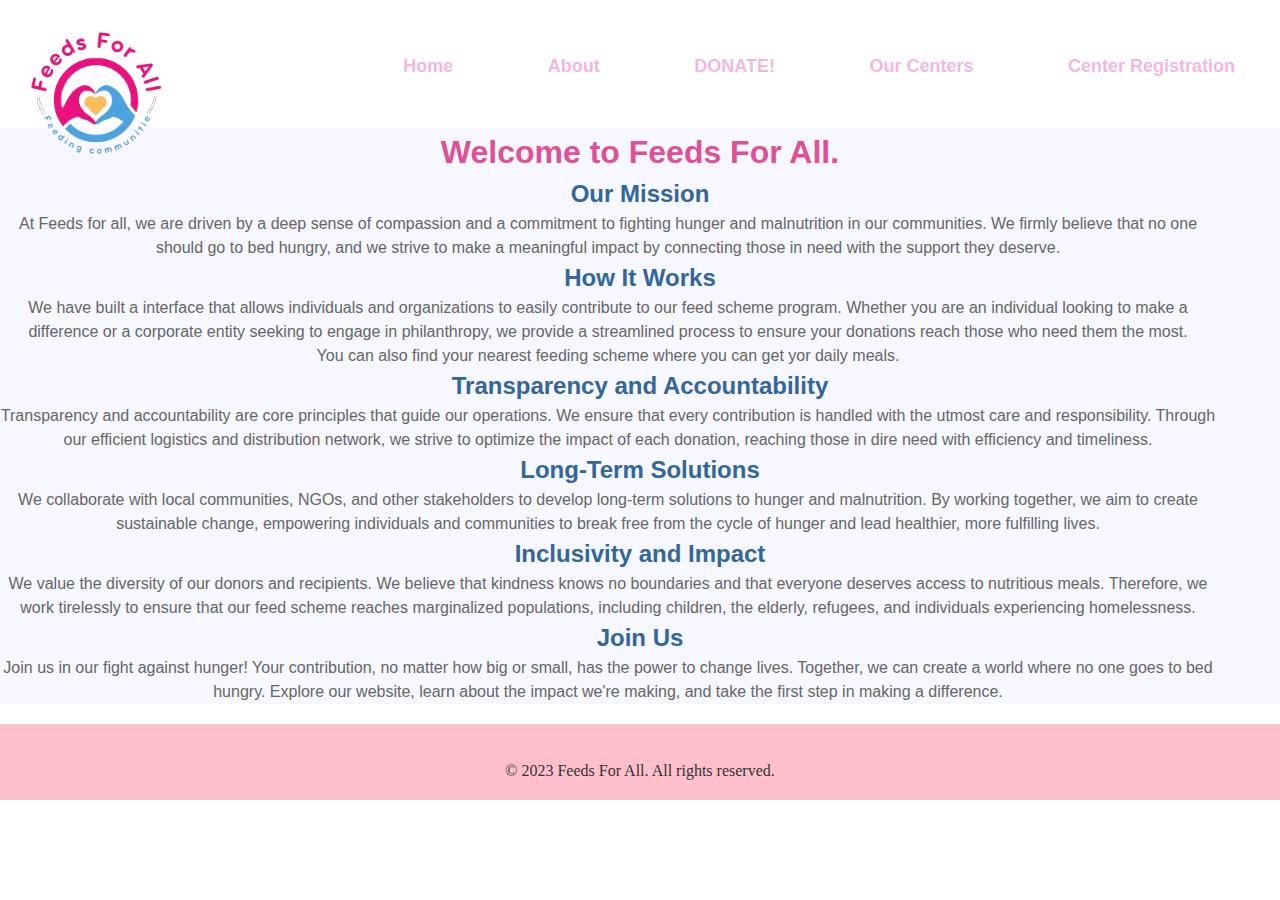
<file: about.html>
<html lang="en">
<head>
    <meta charset="UTF-8">
    <meta http-equiv="X-UA-Compatible" content="IE=edge">
    <meta name="viewport" content="width=device-width, initial-scale=1.0">
    <title>About Your daily meals.</title>
    <link rel="stylesheet" href="CSS/about.css">
    <link rel="stylesheet" href="CSS/main.css">
</head>
<body>
    <header>
		<div class="nav">
			<input type="checkbox" id="nav-check">
			<div class="nav-header">
			  <div class="logo">
          <a href="index.html"> <img src="images/logoimg.png" alt="Logo"></a>
		    </div>
			</div>
			<div class="nav-btn">
			  <label for="nav-check">
				<span></span>
				<span></span>
				<span></span>
			  </label>
			</div>
			<div class="nav-links">
			  
				<a href="index.html">Home</a>
				<a href="about.html">About</a>
				<a href="donation.html">DONATE!</a>
				<a href="ourcenters.html">Our Centers</a>
				<a href="registration_form.html"> Center Registration</a>
			</div>
		  </div>
	</header> 
  <main>
    <h1>Welcome to Feeds For All.</h1>
    <section>
      <h2>Our Mission</h2>
      <p>At Feeds for all, we are driven by a deep sense of compassion and a commitment to fighting hunger and malnutrition in our communities. We firmly believe that no one should go to bed hungry, and we strive to make a meaningful impact by connecting those in need with the support they deserve.</p>
    </section>

    <section>
      <h2>How It Works</h2>
      <p>We have built a interface that allows individuals and organizations to easily contribute to our feed scheme program. Whether you are an individual looking to make a difference or a corporate entity seeking to engage in philanthropy, we provide a streamlined process to ensure your donations reach those who need them the most. 
        <br> You can also find your nearest feeding scheme where you can get yor daily meals.
      </p>
    </section>

    <section>
      <h2>Transparency and Accountability</h2>
      <p>Transparency and accountability are core principles that guide our operations. We ensure that every contribution is handled with the utmost care and responsibility. Through our efficient logistics and distribution network, we strive to optimize the impact of each donation, reaching those in dire need with efficiency and timeliness.</p>
    </section>

    <section>
      <h2>Long-Term Solutions</h2>
      <p>We collaborate with local communities, NGOs, and other stakeholders to develop long-term solutions to hunger and malnutrition. By working together, we aim to create sustainable change, empowering individuals and communities to break free from the cycle of hunger and lead healthier, more fulfilling lives.</p>
    </section>

    <section>
      <h2>Inclusivity and Impact</h2>
      <p>We value the diversity of our donors and recipients. We believe that kindness knows no boundaries and that everyone deserves access to nutritious meals. Therefore, we work tirelessly to ensure that our feed scheme reaches marginalized populations, including children, the elderly, refugees, and individuals experiencing homelessness.</p>
    </section>

    <section>
      <h2>Join Us</h2>
      <p>Join us in our fight against hunger! Your contribution, no matter how big or small, has the power to change lives. Together, we can create a world where no one goes to bed hungry. Explore our website, learn about the impact we're making, and take the first step in making a difference.</p>
    </section>
  </main> 
  <footer>
		<div class="footer-icons">
		  <a href="tel:+278907570976"><i class="fas fa-phone"></i></a>
		  <a href="mailto:communalfeeds@.com"><i class="fas fa-envelope"></i></a>
		  <p>&copy; 2023 Feeds For All. All rights reserved.</p>

		</div>
	  </footer>
</body>
</html>
</file>
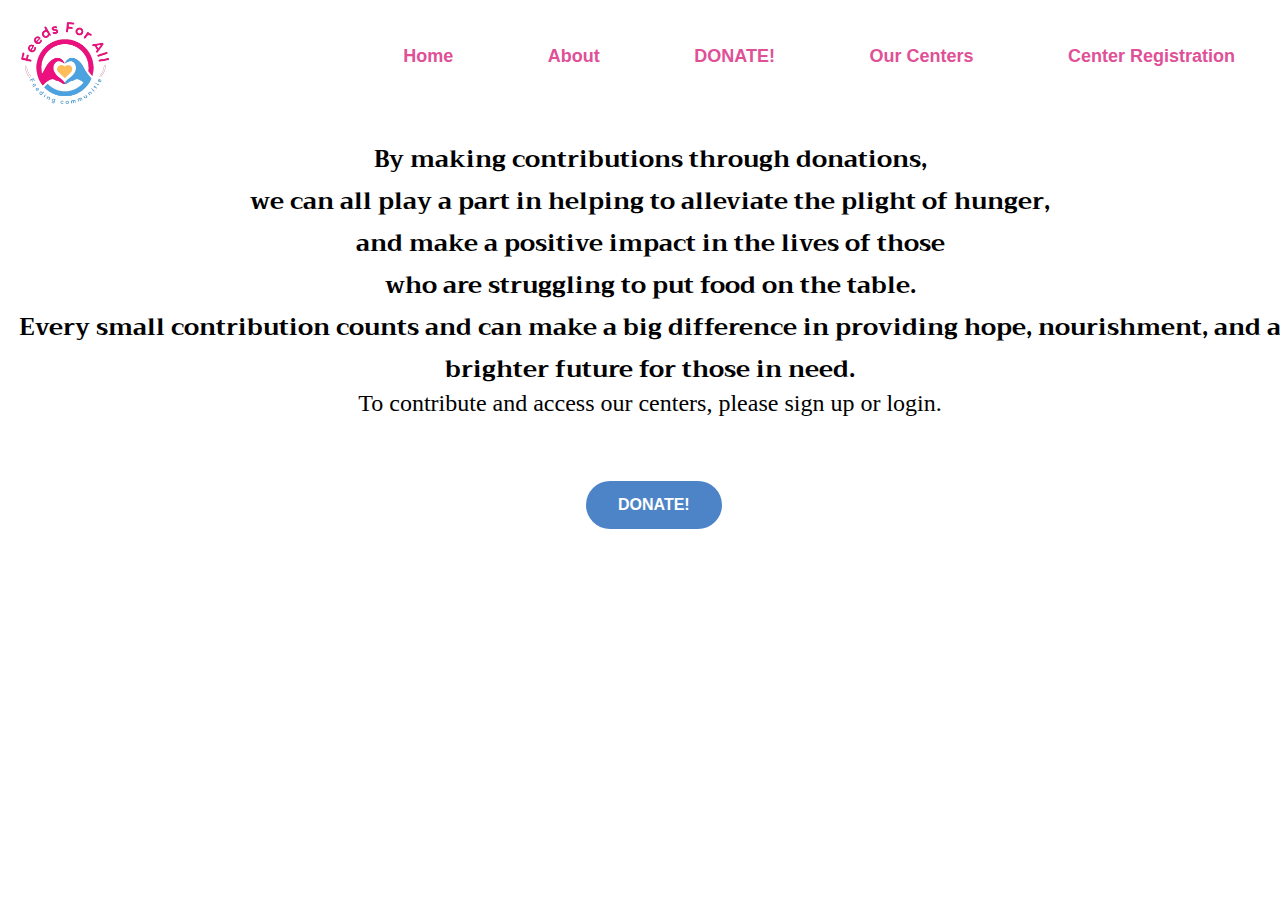
<file: donation.html>
<!DOCTYPE html>
  <html lang="en">
  <head>
	<meta charset="UTF-8">
	<meta http-equiv="X-UA-Compatible" content="IE=edge">
	<meta name="viewport" content="width=device-width, initial-scale=1.0">
	<title>Donations.</title>
	<link rel="stylesheet" href="CSS/donation.css">
	<link rel="stylesheet" href="https://fonts.googleapis.com/css?family=Trirong">

  </head>
  <body>
	<header>
		<div class="nav">
			<input type="checkbox" id="nav-check">
			<div class="nav-header">
			  <div class="logo">
				<a href="index.html"> <img src="images/logoimg.png" alt="Logo"></a>
		    </div>
			</div>
			<div class="nav-btn">
			  <label for="nav-check">
				<span></span>
				<span></span>
				<span></span>
			  </label>
			</div>
			<div class="nav-links">
			  
				<a href="index.html">Home</a>
				<a href="about.html">About</a>
				<a href="donation.html">DONATE!</a>
				<a href="ourcenters.html">Our Centers</a>
				<a href="registration_form.html"> Center Registration</a>
			</div>
		  </div>
	</header>   
	<div class="contribution">
        <h1> By making contributions through donations, <br>
			 we can all play a part in helping to alleviate the plight of hunger, <br> and make a positive impact in the lives of those <br>
			 who are struggling to put food on the table. <br> Every small contribution counts and can make a big difference in providing hope,
			  nourishment, and a brighter future for those in need.</h1>
		<p>To contribute and access our centers, please sign up or login. </p>
		<button onclick="goToPage()">DONATE!</button>
    </div>
	<script src="Script/donation.js"></script>
	</body>
	</html>
</file>
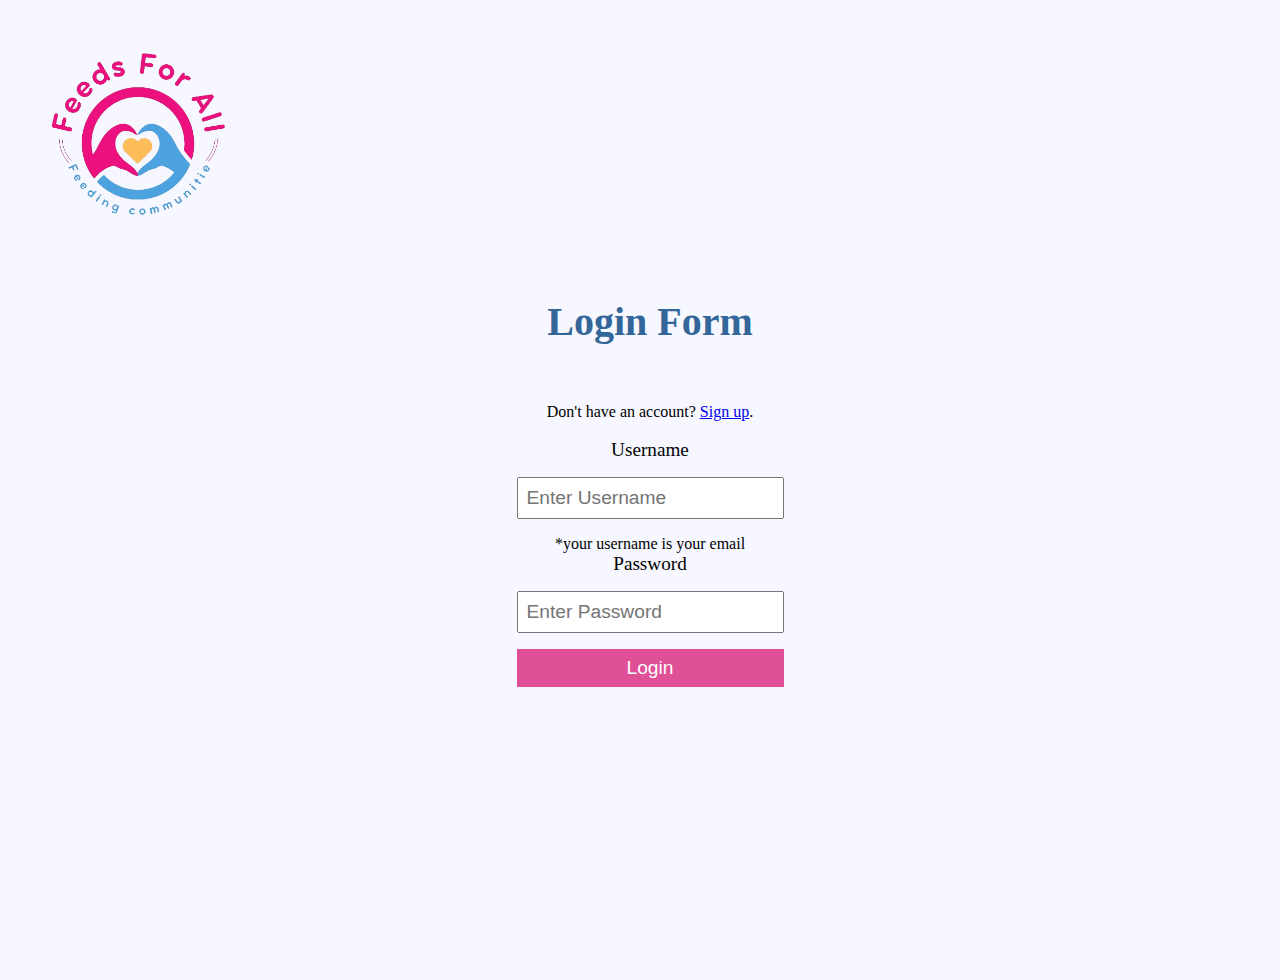
<file: login.html>
<!DOCTYPE html>
<html lang="en">
<head>
    <meta charset="UTF-8">
    <meta name="viewport" content="width=device-width, initial-scale=1.0">
    <title>Login.</title>
   
    <link rel="stylesheet" href="CSS/login.css">
  </head>
  <body>
    <a href="index.html"> <img src="images/logoimg.png" alt="Logo"></a>
    <div class="container">
      <h1>Login Form</h1>
      <form>
    <p>Don't have an account? <a href="signup.html">Sign up</a>.</p><br>
        <label for="username">Username</label>
        <input type="text" id="username" name="username" placeholder="Enter Username" required>
        <p>*your username is your email <address></address></p>
        <label for="password">Password</label>
        <input type="password" id="password" name="password" placeholder="Enter Password" required>
        <button type="submit" id="submit">Login</button>
      </form>
    </div>
    <script src="Script/login.js"></script>
  </body>
</html>
</file>
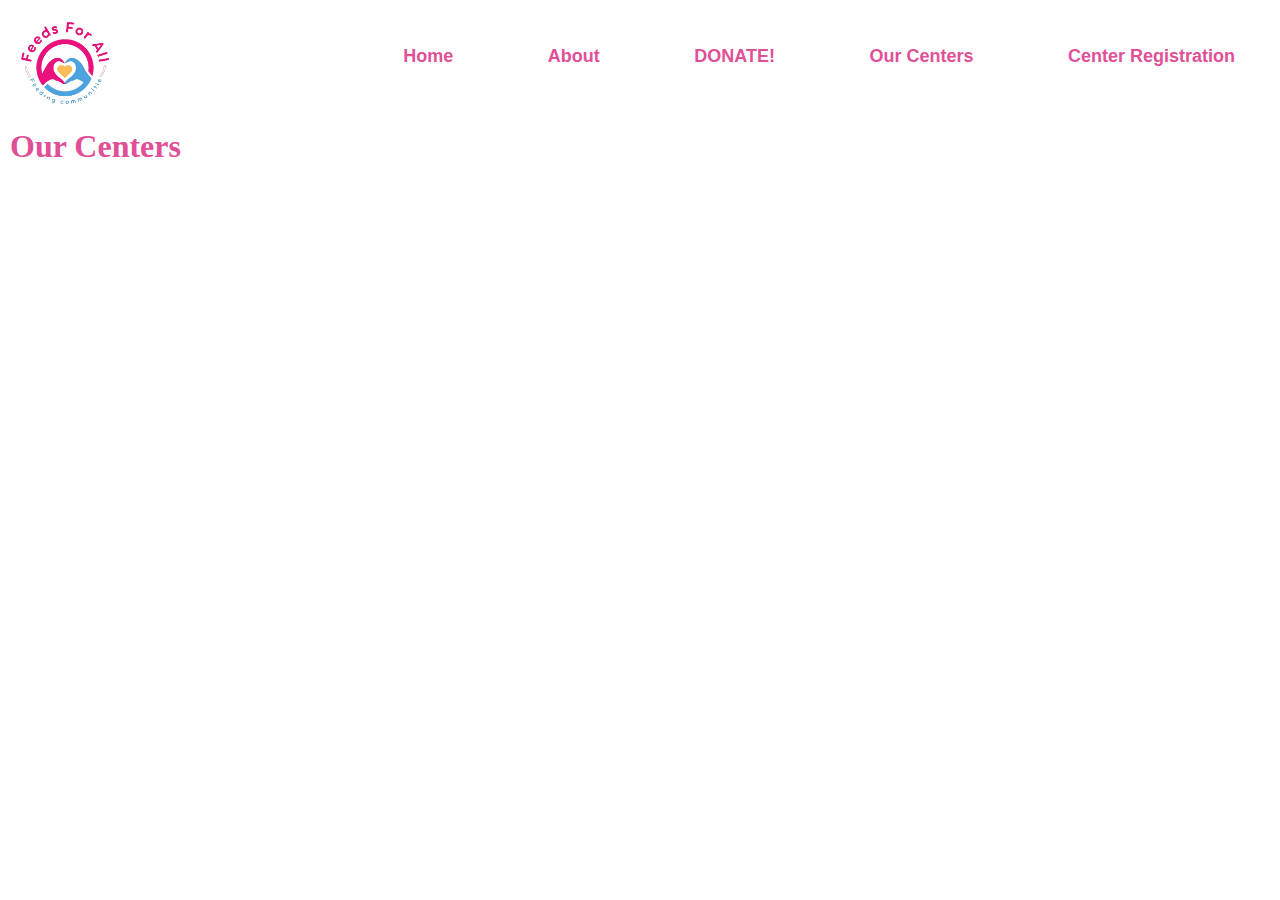
<file: our_centers.html>
<!DOCTYPE html>
  <html lang="en">
  <head>
	<meta charset="UTF-8">
	<meta http-equiv="X-UA-Compatible" content="IE=edge">
	<meta name="viewport" content="width=device-width, initial-scale=1.0">
	<title>Our Centers.</title>
	<link rel="stylesheet" href="CSS/our_centers.css">
	<link rel="stylesheet" href="https://fonts.googleapis.com/css?family=Trirong">
	<link rel="stylesheet" href="https://cdnjs.cloudflare.com/ajax/libs/font-awesome/5.15.3/css/all.min.css" />

  </head>
  <body>
	<header>
		<div class="nav">
			<input type="checkbox" id="nav-check">
			<div class="nav-header">
			  <div class="logo">
				<a href="index.html"> <img src="images/logoimg.png" alt="Logo"></a>
		    </div>
			</div>
			<div class="nav-btn">
			  <label for="nav-check">
				<span></span>
				<span></span>
				<span></span>
			  </label>
			</div>
			<div class="nav-links">
			  
				<a href="index.html">Home</a>
				<a href="about.html">About</a>
				<a href="donation.html">DONATE!</a>
				<a href="ourcenters.html">Our Centers</a>
				<a href="registration_form.html"> Center Registration</a>
			</div>
		  </div>
	</header>    
<body>
  <h1>Our Centers</h1>
  <div id="centers"></div>
  <script src="Script/our_centers.js"></script>
</body>
</html>
</file>
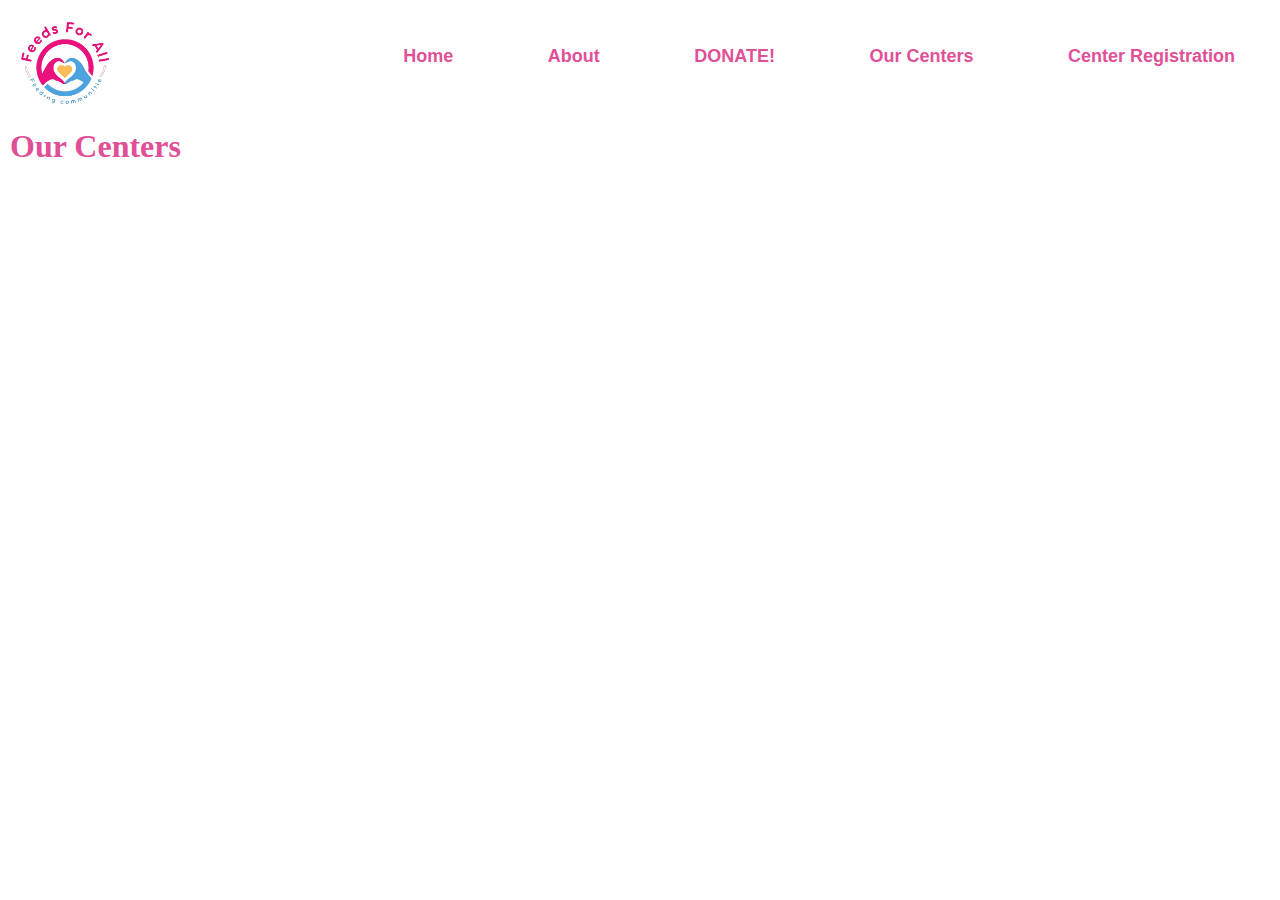
<file: ourcenters.html>
<!DOCTYPE html>
  <html lang="en">
  <head>
	<meta charset="UTF-8">
	<meta http-equiv="X-UA-Compatible" content="IE=edge">
	<meta name="viewport" content="width=device-width, initial-scale=1.0">
	<title>Our Centers.</title>
	<link rel="stylesheet" href="CSS/our_centers.css">
	<link rel="stylesheet" href="https://fonts.googleapis.com/css?family=Trirong">
	<link rel="stylesheet" href="https://cdnjs.cloudflare.com/ajax/libs/font-awesome/5.15.3/css/all.min.css" />

  </head>
  <body>
	<header>
		<div class="nav">
			<input type="checkbox" id="nav-check">
			<div class="nav-header">
			  <div class="logo">
				<a href="index.html"> <img src="images/logoimg.png" alt="Logo"></a>
		    </div>
			</div>
			<div class="nav-btn">
			  <label for="nav-check">
				<span></span>
				<span></span>
				<span></span>
			  </label>
			</div>
			<div class="nav-links">
			  
				<a href="index.html">Home</a>
				<a href="about.html">About</a>
				<a href="donation.html">DONATE!</a>
				<a href="ourcenters.html">Our Centers</a>
				<a href="registration_form.html"> Center Registration</a>
			</div>
		  </div>
	</header>   
<body>
  <h1>Our Centers</h1>
  <div id="centers"></div>
  <script src="Script/ourcenters.js"></script>
</body>
</html>
</file>
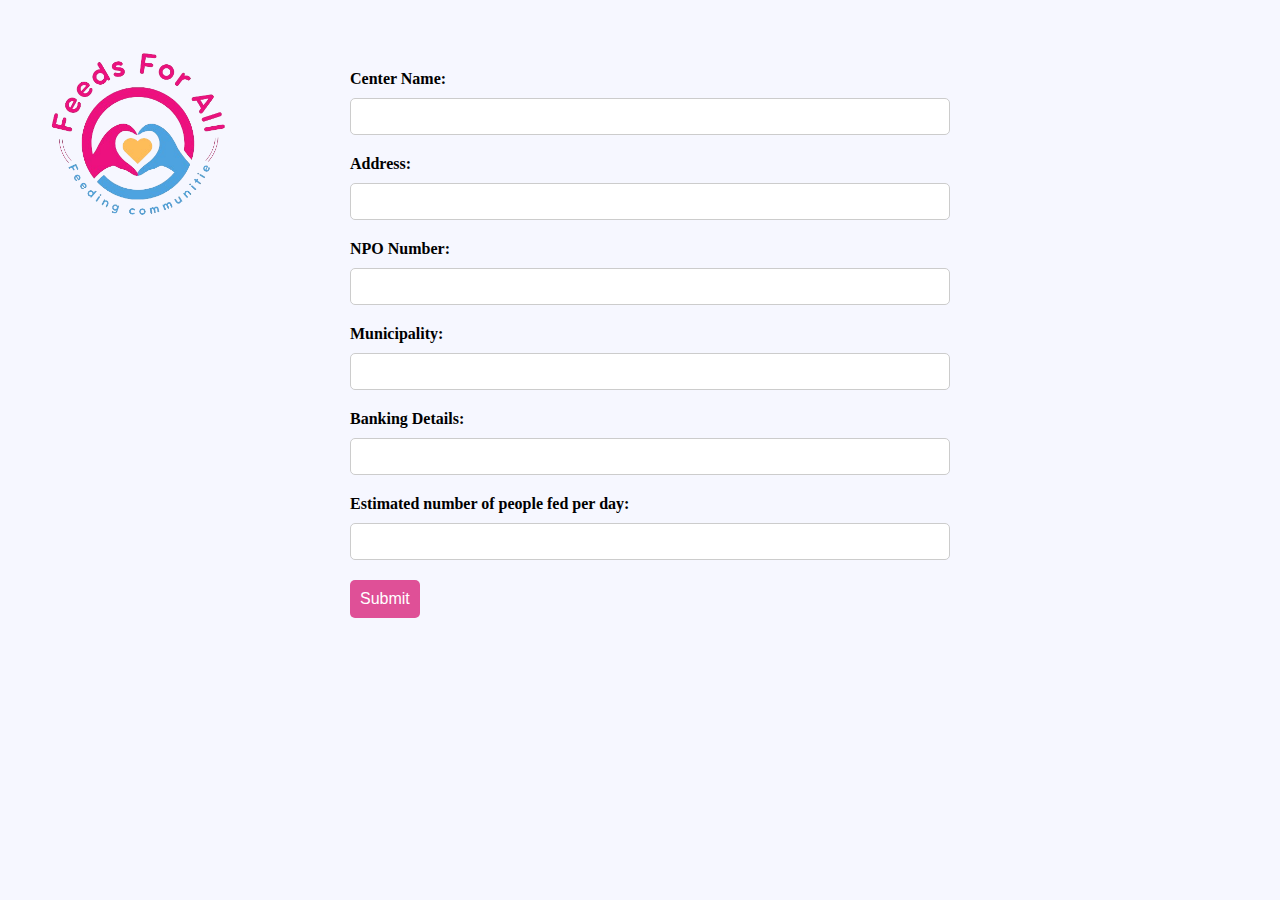
<file: registration_form.html>
<!DOCTYPE html>
  <html lang="en">
  <head>
	<meta charset="UTF-8">
	<meta http-equiv="X-UA-Compatible" content="IE=edge">
	<meta name="viewport" content="width=device-width, initial-scale=1.0">
	<title>Registration.</title>
	<link rel="stylesheet" href="CSS/registration.css">
	<link rel="stylesheet" href="https://fonts.googleapis.com/css?family=Trirong">

  </head>
  <body>
	<a href="index.html"> <img src="images/logoimg.png" alt="Logo"></a>

	
	<form id="registration-form">
		<label for="center-name">Center Name:</label>
		<input type="text" id="center-name" name="center-name" required>

		<label for="address">Address:</label>
		<input type="text" id="address" name="address" required>

		<label for="npo-number">NPO Number:</label>
		<input type="text" id="npo-number" name="npo-number" required>

		<label for="municipality">Municipality:</label>
		<input type="text" id="municipality" name="municipality" required>

		<label for="banking-details">Banking Details:</label>
		<input type="text" id="banking-details" name="banking-details" required>

		<label for="people-fed">Estimated number of people fed per day:</label>
		<input type="number" id="people-fed" name="people-fed" required>

		<button type="submit">Submit</button>
	</form>
	
	<script src="Script/registration.js"></script>
	<script src="Script/regforn.js"></script>
</body>
</html>
</file>
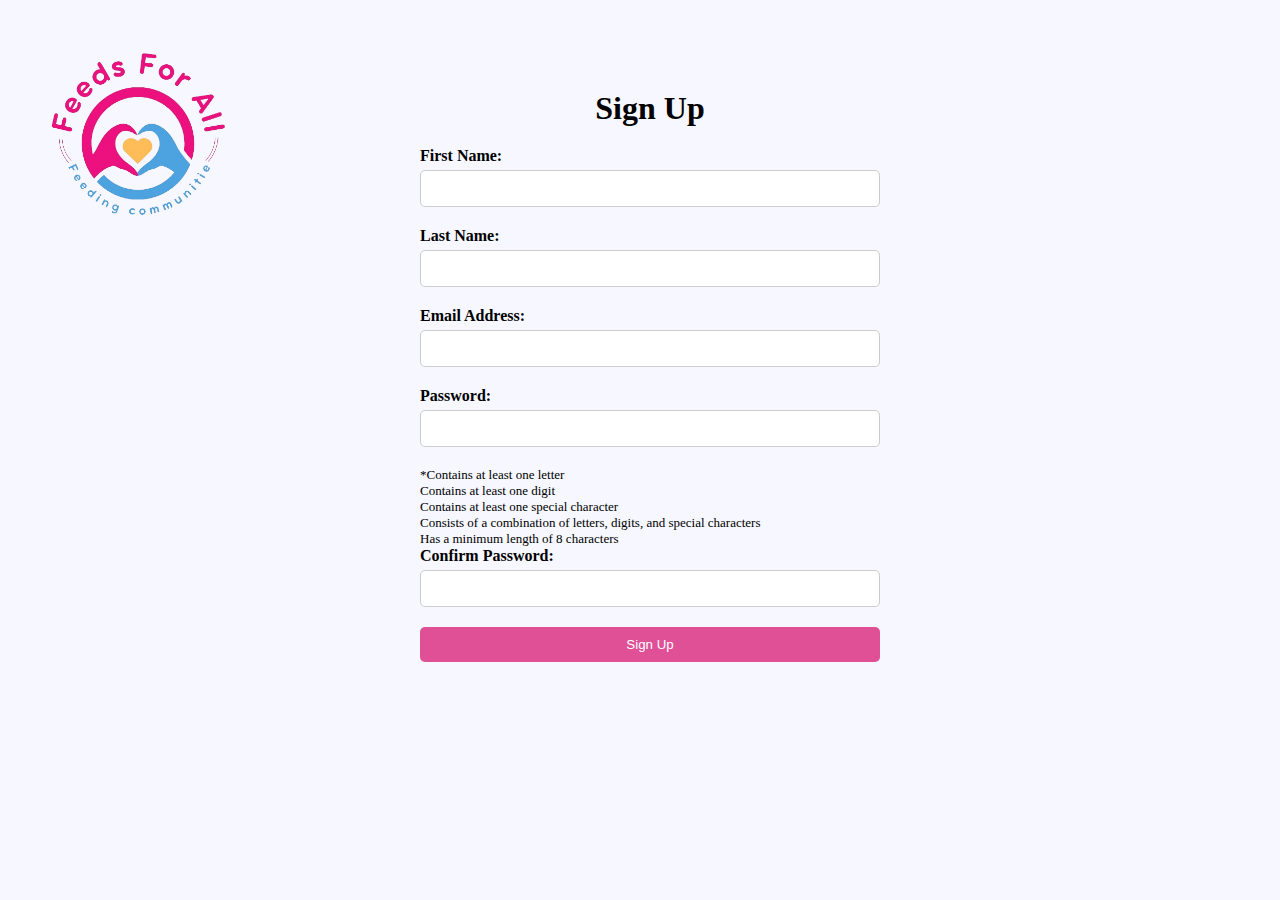
<file: signup.html>
<!DOCTYPE html>
<html lang="en">
<head>
    <meta charset="UTF-8">
    <meta http-equiv="X-UA-Compatible" content="IE=edge">
    <meta name="viewport" content="width=device-width, initial-scale=1.0">
    <title>Sign Up</title>
    <link rel="stylesheet" href="CSS/signup.css">
</head>
<body>
	
    <a href="index.html"> <img src="images/logoimg.png" alt="Logo"></a>
	
    
	<div class="container">
		<h1>Sign Up</h1>
		<form>
			<label for="fname">First Name:</label>
			<input type="text" id="fname" name="fname" required>
			<label for="lname">Last Name:</label>
			<input type="text" id="lname" name="lname" required>
			<label for="email">Email Address:</label>
			<input type="email" id="email" name="email" required>
			<label for="password">Password:</label>
			<input type="password" id="password" name="password" required>
			<p>*Contains at least one letter <br>
				Contains at least one digit <br>
				Contains at least one special character <br>
				Consists of a combination of letters, digits, and special characters <br>
				Has a minimum length of 8 characters</p>
			<label for="confirm-password">Confirm Password:</label>
			<input type="password" id="confirm-password" name="confirm-password" required>
			<button type="submit" id="submit-btn">Sign Up</button>
		</form>
	</div>
	<script src="Script/signup.js"></script>
</body>
</html>
</file>
<file: CSS/about.css>
* {
	margin: 0;
	padding: 0;
	box-sizing: border-box;
}
body{
    background-color: rgb(255, 255, 255);
	margin: 10px;
	width: 100%;
	overflow-x: hidden;
}
header {
    background-color: white;
    position: fixed;
    width: 100%;
    height: auto;
    top: 0;
    left: 0;
}
.nav > .nav-header {
	display: inline;
	
  }
  
  .nav > .nav-header > .nav-title {
	display: inline-block;
	font-size: 22px;
	color: rgb(223, 80, 151);
	padding: 10px 10px 10px 10px;
  }
  
  .nav > .nav-btn {
	display: none;
  }
  
  .nav > .nav-links {
	display: inline;
	float: right;
	font-size: 18px;
	padding-top: 2%;
  }
  
  .nav > .nav-links > a {
	display: inline-block;
	padding: 20px 15px 13px 15px;
	text-decoration: none;
	color: rgb(223, 80, 151);
	margin-inline: 30px;
	font-weight: 600;
	font-family: 'Gill Sans', 'Gill Sans MT', Calibri, 'Trebuchet MS', sans-serif;
  }
  
  .nav > .nav-links > a:hover {
	/* background-color: rgb(219, 216, 216); */
	color: rgb(8, 2, 2);
  }
  
  .nav > #nav-check {
	display: none;
  }
  
  @media (max-width:600px) {
	.nav > .nav-btn {
	  display: inline-block;
	  position: absolute;
	  right: 5px;
	  top: 15px;
	}
	.nav > .nav-btn > label {
	  display: inline-block;
	  width: 50px;
	  height: 50px;
	  padding: 13px;
	}
	.nav > .nav-btn > label:hover,.nav  #nav-check:checked ~ .nav-btn > label {
	  background-color: white;
	}
	.nav > .nav-btn > label > span {
	  display: block;
	  width: 25px;
	  height: 10px;
	  border-top: 2px solid #eee;
	}
	.nav > .nav-links {
	  /* position: relative; */
	  display: block;
	  width: 100%;
	  background-color: rgb(255, 255, 255);
	  height: 0px;
	  transition: all 0.3s ease-in;
	  overflow-y: hidden;
	  top: 50px;
	  left: 0px;
	}
	.nav > .nav-links > a {
		display: block;
		/* width: 100%; */
		text-decoration: none; /* removes underline decoration */
	  }
	  
	.nav > #nav-check:not(:checked) ~ .nav-links {
	  height: 0px;
	}
	.nav> #nav-check:checked ~ .nav-links {
	  height: calc(100vh - 50px);
	  overflow-y: auto;
	}
  }
  .logo img {
    height: 130px;
    float: left;
  }

  main {
    max-width: 100%;
    margin-top: 10%;
    text-align: center;
    font-family: Arial, sans-serif;
    line-height: 1.5;
    background-color: #F6F7FF;

  }
  
  h1 {
    color: rgb(223, 80, 151);
    margin: 0;
  }
  
  h2 {
    color: #336699;
  }
  p {
    color: #666;
    margin-right: 5%;
  }
</file>
<file: CSS/main.css>
* {
	margin: 0;
	padding: 0;
	box-sizing: border-box;
}
body {
    margin: 0;
    padding: 0;
    box-sizing: border-box;
    background-color: rgb(255, 255, 255);
    width: 100%;
    overflow-x: hidden;
}

header {
    position: fixed;
    top: 0;
    width: 100%;
    background-color: transparent;
    transition: background-color 0.5s ease;
	z-index: 2;
}
.line-1 {
    z-index: 3;
    position: relative; 
    height: 1px; 
    border: none;
    border-top: 2px solid  rgb(223, 80, 151); 
	margin-top: 140px;
	margin-right: 50px;
	margin-left: 80px;
}

.nav-scrolled {
    background-color: white !important; 
}
.nav > .nav-header {
	display: inline;
	z-index: 3;
  }
  
  .nav > .nav-header > .nav-title {
	display: inline-block;
	font-size: 25px;
	color: rgb(223, 80, 151);
	padding: 10px 10px 10px 10px;
  }
  
  .nav > .nav-btn {
	display: none;
  }
  
  .nav > .nav-links {
	display: inline;
	float: right;
	font-size: 18px;
	padding-top: 2%;
  }
  
  .nav > .nav-links > a {
	display: inline-block;
	padding: 30px 15px 13px 15px;
	text-decoration: none;
	color: rgb(243, 182, 225);
	margin-inline: 30px;
	font-weight: 900;
	font-family: 'Gill Sans', 'Gill Sans MT', Calibri, 'Trebuchet MS', sans-serif;
  }
  
  .nav > .nav-links > a:hover {
	color: rgb(223, 80, 151);
  }
  
  .nav > #nav-check {
	display: none;
  }
  
  @media (max-width:600px) {
	.nav > .nav-btn {
	  display: inline-block;
	  position: absolute;
	  right: 5px;
	  top: 15px;
	}
	.nav > .nav-btn > label {
	  display: inline-block;
	  width: 50px;
	  height: 50px;
	  padding: 13px;
	}
	.nav > .nav-btn > label:hover,.nav  #nav-check:checked ~ .nav-btn > label {
	  background-color: white;
	}
	.nav > .nav-btn > label > span {
	  display: block;
	  width: 25px;
	  height: 10px;
	  border-top: 2px solid #eee;
	}
	.nav > .nav-links {
	  /* position: relative; */
	  display: block;
	  width: 100%;
	  background-color: rgb(255, 255, 255);
	  height: 0px;
	  transition: all 0.3s ease-in;
	  overflow-y: hidden;
	  top: 50px;
	  left: 0px;
	}
	.nav > .nav-links > a {
		display: block;
		text-decoration: none; 
	  }
	  
	.nav > #nav-check:not(:checked) ~ .nav-links {
	  height: 0px;
	}
	.nav> #nav-check:checked ~ .nav-links {
	  height: calc(100vh - 50px);
	  overflow-y: auto;
	}
  }
  .logo img {
    height: 15%;
    float: left;
	width: 15%;
  }
.hero-section {
    height: 100vh;
    background-image: url(https://images.squarespace-cdn.com/content/v1/578e1258c534a550d7ebfdd5/1522573446572-G7AE1Y7HA7PFB9HSCJ45/DSC_0375.jpg?format=2500w);
    background-size: cover;
    background-position: center;
	/* opacity: 0.8;
	background-color: whitesmoke; */
    position: relative;
}

.hero-overlay {
    content: "";
    position: absolute;
    top: 0;
    right: 0;
    bottom: 0;
    left: 0;
    background: rgba(65, 51, 51, 0.6); 
	backdrop-filter: blur(0.2px);
    z-index: 1;
}

.phrase {
    color: rgb(223, 80, 151);
    font-family: "Trirong", serif;
    font-size: 1.5rem;
    line-height: 1.5;
    font-weight: bolder;
    position: absolute;
    top: 60%;
    left: 50%;
    transform: translate(-50%, -50%);
    text-align: center;
	z-index: 1;
}

.phrase::before {
    content: "";
    position: absolute;
    top: 0;
    right: 0;
    bottom: 0;
    left: 0;
	border-radius: 8px;
    /* background: rgba(255, 255, 255, 0.02);
    backdrop-filter: blur(10px); */
    z-index: -1;
}
@media screen and (max-width: 700px) {
	.background-image {
		background-size: 70% 60%;
		padding-top: 70%;
		padding-bottom: 10px;
	}

	.phrase {
		font-size: 0.7rem;
		padding: 1.0rem;
		max-width: 63%;
		margin-top: 0.1rem;
	}
}

.line-2{
	margin: 2% 20% 0 20%;
	border-top: 2px solid  rgb(223, 80, 151);	
	width: 50%;
}
.donate {
	text-align: center;
	font-family: "Trirong", serif;
    font-size: 1.3rem;
	color: blue;
}
.donate a {
	text-decoration: none;
	
}
  button {
	background-color: rgb(179, 80, 154); 
	border: 5px; 
	color: white;
	border-radius: 10px;
	padding: 9px;
	text-align: center;
	text-decoration: none;
	display: inline-block;
	font-family: "Trirong", serif;
	font-size: 16px;
	margin: 4px 2px;
	cursor: pointer;
	transition: .3s;
  }
  button:hover {
	background-color: #f7f7f7;
	box-shadow: 0 0 0 5px #3b83f65f;
	color: #fff;
	color: rgb(179, 80, 154);
	font-weight: bold;
  }
  

  .container {
	max-width: 1100px;
	margin: 0 auto;
	display: flex;
	justify-content: space-between;
	font-size: 80%;
	color: #000000;
}

.image-frame {
	background-color: #eed35c;
	padding: 20px;
	text-align: center;
	width: calc(33.33% - 10px); /* Use calc() to set the width and add margin */
	margin-bottom: 20px;
}

/* Add margin to the right of the first two image-frames */
.image-frame:nth-child(1),
.image-frame:nth-child(2) {
	margin-right: 10px;
}

/* Add margin to the left of the last two image-frames */
.image-frame:nth-child(2),
.image-frame:nth-child(3) {
	margin-left: 10px;
}

.image-frame img {
	max-width: 100%;
}

.image-frame p {
	font-size: 16px;
	line-height: 1.5;
	margin-top: 20px;
}

/* Media query for screens smaller than 768px */
@media screen and (max-width: 767px) {
	.container {
		flex-direction: column; /* Change to a single column layout */
		align-items: center;
	}
	
	.image-frame {
		width: 100%; /* Change the width to 100% */
		margin-right: 0;
		margin-left: 0;
	}
	
	/* Remove margin from the first and last image-frames */
	.image-frame:nth-child(1),
	.image-frame:nth-child(3) {
		margin-right: 0;
		margin-left: 0;
	}
}

  footer {
	background-color: pink;
	padding: 20px;
	text-align: center;
	margin-top: 20px; /* add margin to the top of the footer */

  }
  
  .footer-icons {
	display: inline-block;
  }
  
  .footer-icons a {
	display: inline-block;
	margin: 0 10px;
	font-size: 24px;
	color: #333;
  }
  footer p {
	margin: 0;
	color: #333;

  }
  
  .footer-icons a:hover {
	color: #333;
  }
</file>
<file: CSS/donation.css>
* {
	margin: 0;
	padding: 0;
	box-sizing: border-box;
}
body{
    background-color: rgb(255, 255, 255);
	margin: 10px;
	width: 100%;
	overflow-x: hidden;
}
header {
    background-color: white;
    position: fixed;
    width: 100%;
    height: auto;
    top: 0;
    left: 0;
}
.nav > .nav-header {
	display: inline;
	
  }
  
  .nav > .nav-header > .nav-title {
	display: inline-block;
	font-size: 22px;
	color: rgb(223, 80, 151);
	padding: 10px 10px 10px 10px;
  }
  
  .nav > .nav-btn {
	display: none;
  }
  
  .nav > .nav-links {
	display: inline;
	float: right;
	font-size: 18px;
	padding-top: 2%;
  }
  
  .nav > .nav-links > a {
	display: inline-block;
	padding: 20px 15px 13px 15px;
	text-decoration: none;
	color: rgb(223, 80, 151);
	margin-inline: 30px;
	font-weight: 600;
	font-family: 'Gill Sans', 'Gill Sans MT', Calibri, 'Trebuchet MS', sans-serif;
  }
  
  .nav > .nav-links > a:hover {
	/* background-color: rgb(219, 216, 216); */
	color: black;
  }
  
  .nav > #nav-check {
	display: none;
  }
  
  @media (max-width:600px) {
	.nav > .nav-btn {
	  display: inline-block;
	  position: absolute;
	  right: 5px;
	  top: 15px;
	}
	.nav > .nav-btn > label {
	  display: inline-block;
	  width: 50px;
	  height: 50px;
	  padding: 13px;
	}
	.nav > .nav-btn > label:hover,.nav  #nav-check:checked ~ .nav-btn > label {
	  background-color: white;
	}
	.nav > .nav-btn > label > span {
	  display: block;
	  width: 25px;
	  height: 10px;
	  border-top: 2px solid #eee;
	}
	.nav > .nav-links {
	  /* position: relative; */
	  display: block;
	  width: 100%;
	  background-color: rgb(255, 255, 255);
	  height: 0px;
	  transition: all 0.3s ease-in;
	  overflow-y: hidden;
	  top: 50px;
	  left: 0px;
	}
	.nav > .nav-links > a {
		display: block;
		/* width: 100%; */
		text-decoration: none; /* removes underline decoration */
	  }
	  
	.nav > #nav-check:not(:checked) ~ .nav-links {
	  height: 0px;
	}
	.nav> #nav-check:checked ~ .nav-links {
	  height: calc(100vh - 50px);
	  overflow-y: auto;
	}
  }
  .logo img {
    height: 130px;
    float: left;
  }
  .contribution h1 {
	padding-top: 10%;
	font-family: "Trirong", serif;
	font-size: 1.5rem;
	text-align: center;
}

.contribution p {
	font-size: 1.5rem;
	text-align: center;
}

button {
	background-color: rgb(77, 132, 199); 
	border: 5px;
	color: white;
	border-radius: 50px;
	padding: 15px 32px;
	text-align: center;
	text-decoration: none;
	display: inline-block;
	font-size: 16px;
	font-weight: bold;
	margin-left: 45%;
	/* margin: 4% auto; */
	cursor: pointer;
	margin-top: 5%;

}

@media screen and (max-width: 768px) {
	.contribution h1 {
		font-size: 1.2rem;
		padding-top: 20%;
	}

	.contribution p {
		font-size: 1.2rem;
	}

	button {
		font-size: 1rem;
		margin-left: 35%;
		margin-top: 10%;
	}
}

@media screen and (max-width: 480px) {
	.contribution h1 {
		font-size: 1rem;
		padding-top: 30%;
	}

	.contribution p {
		font-size: 1rem;
	}

	button {
		font-size: 0.8rem;
		margin-left: 15%;
		margin-top: 10%;

	}
}
</file>
<file: CSS/login.css>
* {
	margin: 0;
	padding: 0;
	box-sizing: border-box;
}
body{
  background-color: #F6F7FF;
	margin: 10px;
	width: 100%;
	overflow-x: hidden;
}
.logo {
	padding-right: 10px;
}
img {
	width: 20%;
}
.container {
    display: flex;
    flex-direction: column;
    align-items: center;
    justify-content: center;
    height: 100vh;
    margin-top: -200px;
  }
  
  h1 {
    font-size: 2.5rem;
    margin-bottom: 2rem;
    color: #336699;

  }
  
  form {
    display: flex;
    flex-direction: column;
    align-items: center;
    justify-content: center;
    margin-top: -30px;
    /* border: 1px solid black; */
  padding: 3.5rem;
  /* border-radius: 10px; */
}

label {
  font-size: 1.2rem;
  margin-bottom: 1rem;
}

input[type="text"],
input[type="password"] {
  font-size: 1.2rem;
  padding: 0.5rem;
  margin-bottom: 1rem;
  width: 100%;
}

button {
  font-size: 1.2rem;
  padding: 0.5rem;
  background-color: rgb(223, 80, 151);
  color: white;
  border: none;
  width: 100%;
  cursor: pointer;
}



@media only screen and (max-width: 600px) {
  h1 {
	font-size: 2rem;
  }

  input[type="text"],
  input[type="password"],
  button {
	font-size: 1rem;
  }
}
</file>
<file: CSS/our_centers.css>
* {
	margin: 0;
	padding: 0;
	box-sizing: border-box;
}
body{
    background-color: rgb(255, 255, 255);
	margin: 10px;
	width: 100%;
	overflow-x: hidden;
}
header {
    background-color: white;
    position: fixed;
    width: 100%;
    height: auto;
    top: 0;
    left: 0;
}
.nav > .nav-header {
	display: inline;
	
  }
  
  .nav > .nav-header > .nav-title {
	display: inline-block;
	font-size: 22px;
	color: rgb(223, 80, 151);
	padding: 10px 10px 10px 10px;
  }
  
  .nav > .nav-btn {
	display: none;
  }
  
  .nav > .nav-links {
	display: inline;
	float: right;
	font-size: 18px;
	padding-top: 2%;
  }
  
  .nav > .nav-links > a {
	display: inline-block;
	padding: 20px 15px 13px 15px;
	text-decoration: none;
	color: rgb(223, 80, 151);
	margin-inline: 30px;
	font-weight: 600;
	font-family: 'Gill Sans', 'Gill Sans MT', Calibri, 'Trebuchet MS', sans-serif;
  }
  
  .nav > .nav-links > a:hover {
	/* background-color: rgb(219, 216, 216); */
	color: black;
  }
  
  .nav > #nav-check {
	display: none;
  }
  
  @media (max-width:600px) {
	.nav > .nav-btn {
	  display: inline-block;
	  position: absolute;
	  right: 5px;
	  top: 15px;
	}
	.nav > .nav-btn > label {
	  display: inline-block;
	  width: 50px;
	  height: 50px;
	  padding: 13px;
	}
	.nav > .nav-btn > label:hover,.nav  #nav-check:checked ~ .nav-btn > label {
	  background-color: white;
	}
	.nav > .nav-btn > label > span {
	  display: block;
	  width: 25px;
	  height: 10px;
	  border-top: 2px solid #eee;
	}
	.nav > .nav-links {
	  /* position: relative; */
	  display: block;
	  width: 100%;
	  background-color: rgb(255, 255, 255);
	  height: 0px;
	  transition: all 0.3s ease-in;
	  overflow-y: hidden;
	  top: 50px;
	  left: 0px;
	}
	.nav > .nav-links > a {
		display: block;
		/* width: 100%; */
		text-decoration: none; /* removes underline decoration */
	  }
	  
	.nav > #nav-check:not(:checked) ~ .nav-links {
	  height: 0px;
	}
	.nav> #nav-check:checked ~ .nav-links {
	  height: calc(100vh - 50px);
	  overflow-y: auto;
	}
  }
  .logo img {
    height: 130px;
    float: left;    
  }
   h1 {
    font-size: 2rem;
    color:rgb(223, 80, 151);
    margin-top: 10%;
  }
  @media (max-width:600px) {
	h1 {
	margin-top: 30%;
	}}
</file>
<file: CSS/registration.css>
* {
	margin: 0;
	padding: 0;
	box-sizing: border-box;
}
body{
    background-color: #F6F7FF;
	margin: 10px;
	width: 100%;
	overflow-x: hidden;
}
.logo {
	padding-right: 10px;
}
img {
	width: 20%;
}
form {
	margin: auto;
	width: 50%;
	padding: 20px;

	margin-top: -220px;
	/* border-radius: 5px;
	box-shadow: 0px 0px 5px 0px rgba(0,0,0,0.2); */
}
label {
	display: block;
	margin-bottom: 10px;
	font-weight: bold;
}
input[type="text"], input[type="number"] {
	width: 100%;
	padding: 10px;
	border-radius: 5px;
	border: 1px solid #ccc;
	margin-bottom: 20px;
}
button {
	background-color: rgb(223, 80, 151);
	color: #ffffff;
	border: none;
	padding: 10px;
	border-radius: 5px;
	cursor: pointer;
	font-size: 16px;
}
button:hover {
	background-color:  rgb(77, 132, 199);
}
</file>
<file: CSS/signup.css>
* {
	margin: 0;
	padding: 0;
	box-sizing: border-box;
}
body{
	background-color: #F6F7FF;
	margin: 10px;
	width: 100%;
	overflow-x: hidden;
}
.logo {
	padding-right: 10px;
}
img {
	width: 20%;
}
.container {
	margin: 50px auto;
	padding: 20px;
	max-width: 500px;
	margin-top: -200px;

	/* border: 1px solid #ccc;
	border-radius: 10px; */
}

h1 {
	text-align: center;
	margin-bottom: 20px;
}

form {
	display: flex;
	flex-direction: column;
}

label {
	margin-bottom: 5px;
	font-weight: bold;
}

input[type="text"],
input[type="email"],
input[type="password"] {
	margin-bottom: 20px;
	padding: 10px;
	border-radius: 5px;
	border: 1px solid #ccc;
}

button[type="submit"] {
	padding: 10px 20px;
	background-color: rgb(223, 80, 151);
	color: #fff;
	border: none;
	border-radius: 5px;
	cursor: pointer;
}

button[type="submit"]:hover {
	background-color: #0069d9;
}
/* Responsive styles */
@media screen and (max-width: 768px) {
	.container {
		max-width: 90%;
	}
}
/* Responsive styles */
@media screen and (max-width: 768px) {
	.container {
		max-width: 90%;
		margin-top: -100px;
	}

	input[type="text"],
	input[type="email"],
	input[type="password"] {
		margin-bottom: 15px;
		padding: 8px;
	}

	button[type="submit"] {
		padding: 8px 16px;
	}
}
p { 
	font-size: small;
	padding: 0rem;

}
</file>
